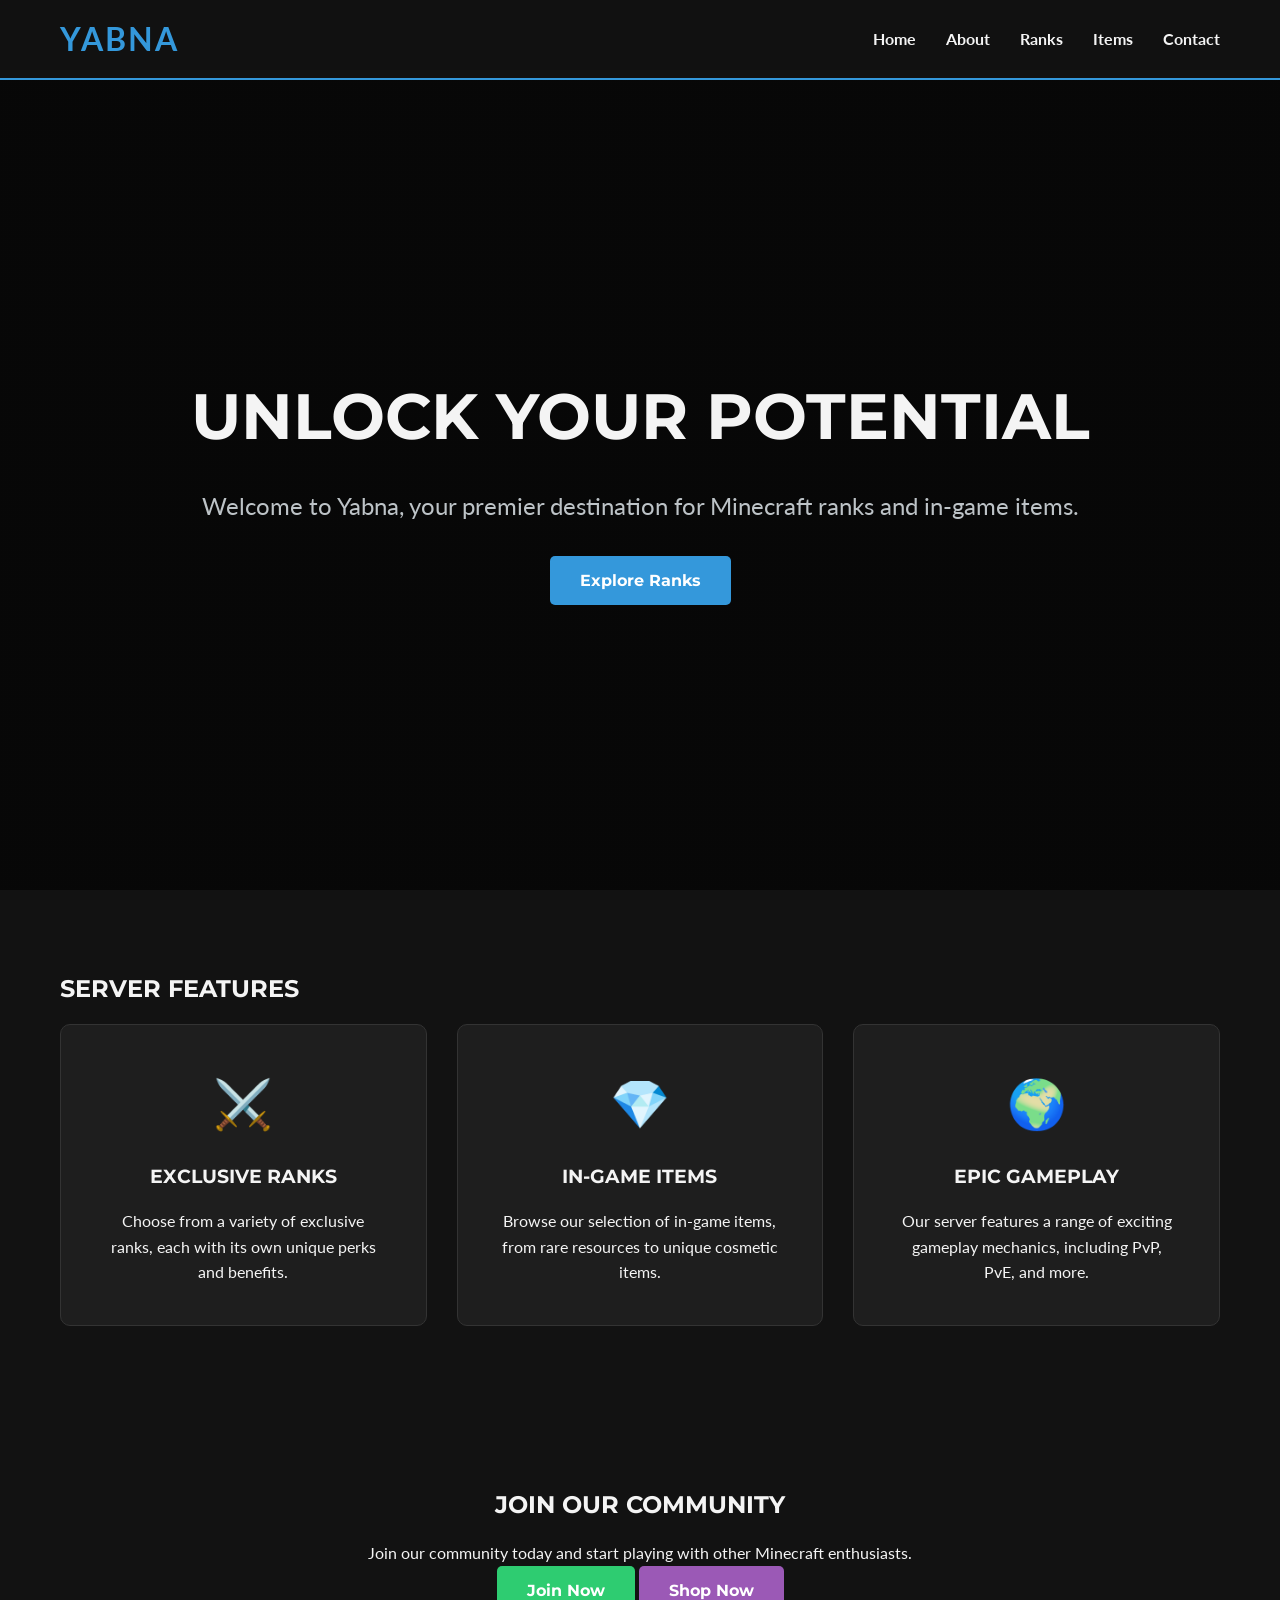
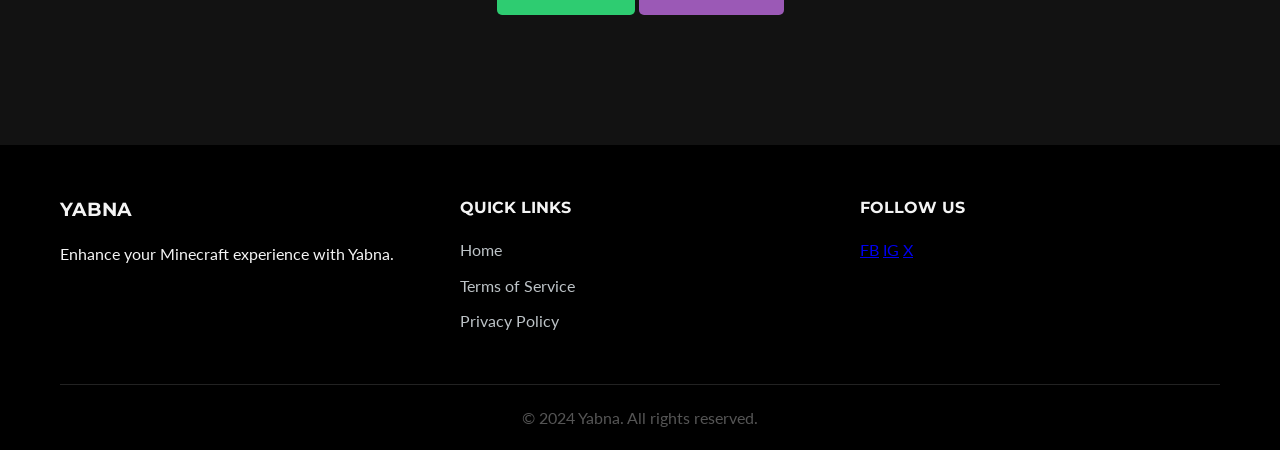
<file: index.html>
<!DOCTYPE html>
<html lang="en">
<head>
    <meta charset="UTF-8">
    <meta name="viewport" content="width=device-width, initial-scale=1.0">
    <title>Yabna - Unlock Your Potential</title>
    <link rel="stylesheet" href="style.css">
    <link href="https://fonts.googleapis.com/css2?family=Montserrat:wght@700&family=Lato:wght@400;700&display=swap" rel="stylesheet">
</head>
<body>
    <nav class="navbar">
        <div class="container">
            <div class="logo">YABNA</div>
            <ul class="nav-links">
                <li><a href="index.html">Home</a></li>
                <li><a href="about.html">About</a></li>
                <li><a href="ranks.html">Ranks</a></li>
                <li><a href="items.html">Items</a></li>
                <li><a href="contact.html">Contact</a></li>
            </ul>
            <div class="menu-toggle" id="mobile-menu">&#9776;</div>
        </div>
    </nav>

    <header class="hero section" style="background-image: linear-gradient(rgba(0,0,0,0.6), rgba(0,0,0,0.6)), url('https://image.pollinations.ai/prompt/Minecraft%20player%20standing%20in%20front%20of%20a%20massive%20medieval%20castle%2C%20exclusive%20ranks%20and%20in-game%20items%20displayed%20on%20a%20stone%20pedestal%2C%20cinematic%20lighting%2C%20dramatic%20atmosphere%2C%20ultra%20realistic%2C%20highly%20detailed%2C%208k.');">
        <div class="container">
            <h1 class="fade-in">Unlock Your Potential</h1>
            <p class="fade-in delay-1">Welcome to Yabna, your premier destination for Minecraft ranks and in-game items.</p>
            <a href="ranks.html" class="btn btn-primary fade-in delay-2">Explore Ranks</a>
        </div>
    </header>

    <section class="features section">
        <div class="container">
            <h2 class="section-title">Server Features</h2>
            <div class="grid">
                <div class="card">
                    <div class="card-icon">⚔️</div>
                    <h3>Exclusive Ranks</h3>
                    <p>Choose from a variety of exclusive ranks, each with its own unique perks and benefits.</p>
                </div>
                <div class="card">
                    <div class="card-icon">💎</div>
                    <h3>In-Game Items</h3>
                    <p>Browse our selection of in-game items, from rare resources to unique cosmetic items.</p>
                </div>
                <div class="card">
                    <div class="card-icon">🌍</div>
                    <h3>Epic Gameplay</h3>
                    <p>Our server features a range of exciting gameplay mechanics, including PvP, PvE, and more.</p>
                </div>
            </div>
        </div>
    </section>

    <section class="cta-banner section">
        <div class="container text-center">
            <h2>Join Our Community</h2>
            <p>Join our community today and start playing with other Minecraft enthusiasts.</p>
            <div class="cta-buttons">
                <a href="#" class="btn btn-secondary">Join Now</a>
                <a href="items.html" class="btn btn-accent">Shop Now</a>
            </div>
        </div>
    </section>

    <footer class="footer">
        <div class="container">
            <div class="footer-grid">
                <div class="footer-info">
                    <h3>Yabna</h3>
                    <p>Enhance your Minecraft experience with Yabna.</p>
                </div>
                <div class="footer-links">
                    <h4>Quick Links</h4>
                    <a href="index.html">Home</a>
                    <a href="contact.html">Terms of Service</a>
                    <a href="contact.html">Privacy Policy</a>
                </div>
                <div class="footer-social">
                    <h4>Follow Us</h4>
                    <div class="social-icons">
                        <a href="https://facebook.com/yabna">FB</a>
                        <a href="https://instagram.com/yabna">IG</a>
                        <a href="https://x.com/yabna">X</a>
                    </div>
                </div>
            </div>
            <div class="copyright">
                &copy; 2024 Yabna. All rights reserved.
            </div>
        </div>
    </footer>
    <script src="script.js"></script>
</body>
</html>
</file>
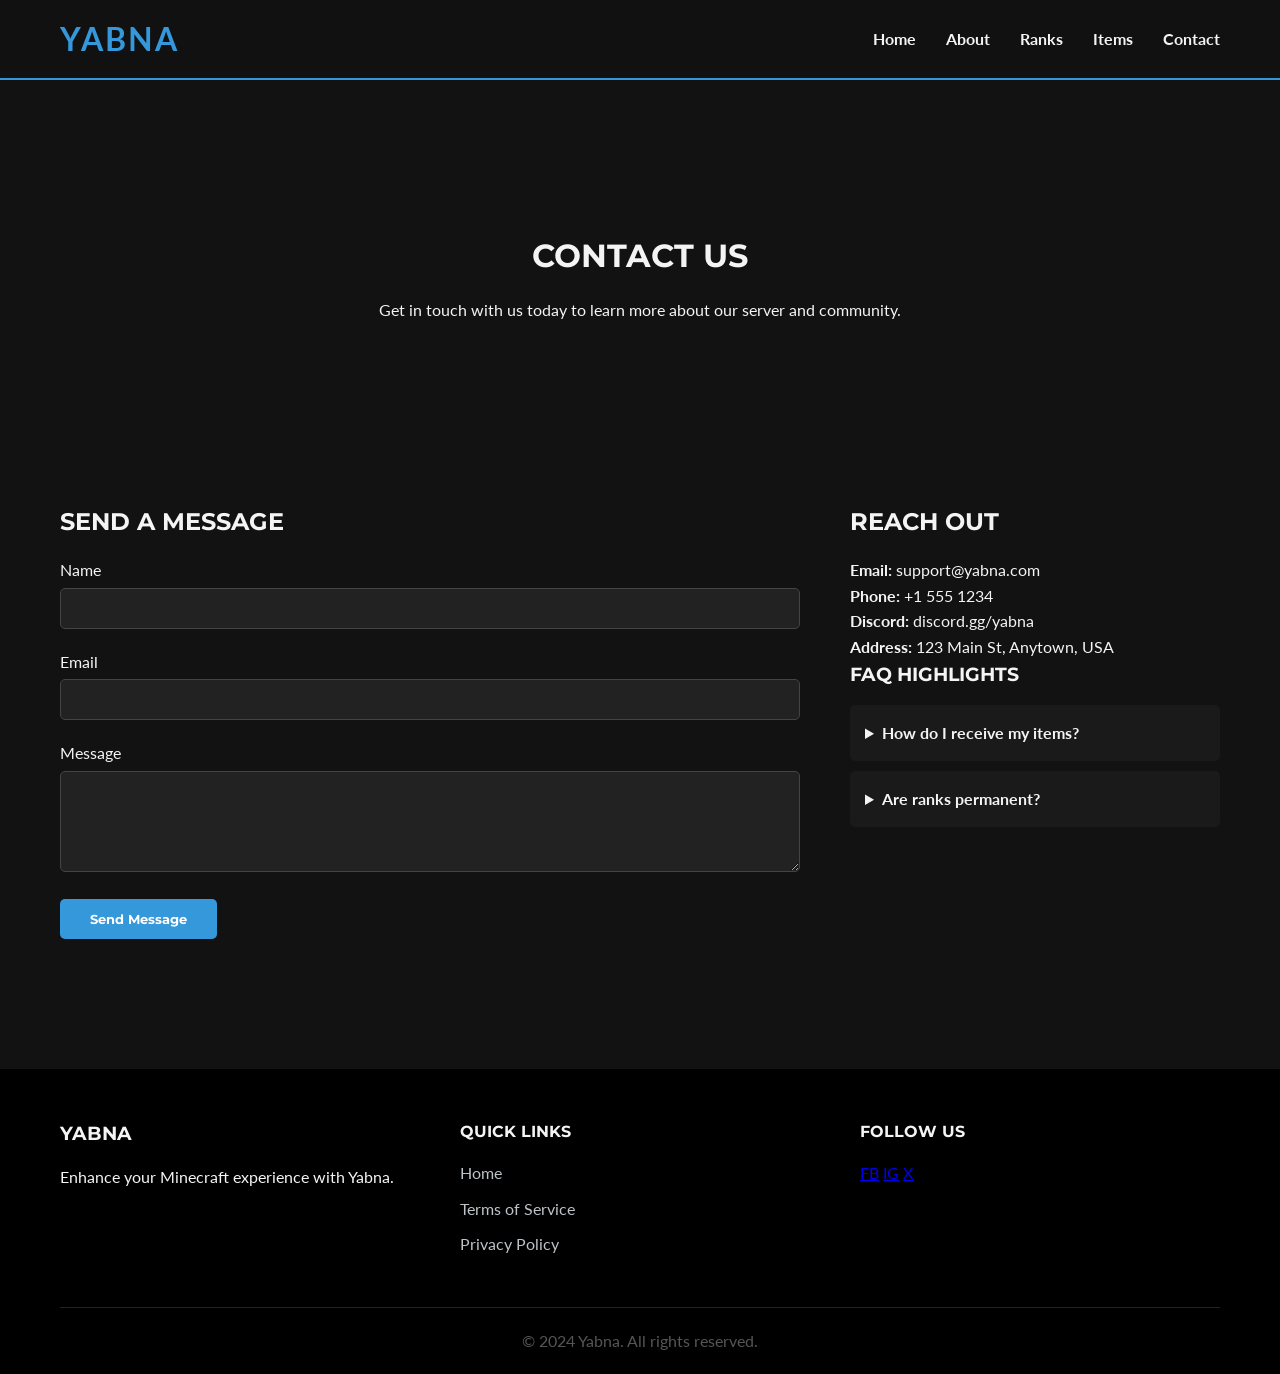
<file: contact.html>
<!DOCTYPE html>
<html lang="en">
<head>
    <meta charset="UTF-8">
    <meta name="viewport" content="width=device-width, initial-scale=1.0">
    <title>Contact Us - Yabna</title>
    <link rel="stylesheet" href="style.css">
    <link href="https://fonts.googleapis.com/css2?family=Montserrat:wght@700&family=Lato:wght@400;700&display=swap" rel="stylesheet">
</head>
<body>
    <nav class="navbar">
        <div class="container">
            <div class="logo">YABNA</div>
            <ul class="nav-links">
                <li><a href="index.html">Home</a></li>
                <li><a href="about.html">About</a></li>
                <li><a href="ranks.html">Ranks</a></li>
                <li><a href="items.html">Items</a></li>
                <li><a href="contact.html">Contact</a></li>
            </ul>
            <div class="menu-toggle" id="mobile-menu">&#9776;</div>
        </div>
    </nav>

    <header class="page-header section">
        <div class="container">
            <h1>Contact Us</h1>
            <p>Get in touch with us today to learn more about our server and community.</p>
        </div>
    </header>

    <section class="contact-form section">
        <div class="container">
            <div class="contact-grid">
                <div class="form-wrapper">
                    <h2>Send a Message</h2>
                    <form id="contact-form-element">
                        <div class="form-group">
                            <label for="name">Name</label>
                            <input type="text" id="name" required>
                        </div>
                        <div class="form-group">
                            <label for="email">Email</label>
                            <input type="email" id="email" required>
                        </div>
                        <div class="form-group">
                            <label for="message">Message</label>
                            <textarea id="message" rows="5" required></textarea>
                        </div>
                        <button type="submit" class="btn btn-primary">Send Message</button>
                    </form>
                </div>
                <div class="contact-info">
                    <h2>Reach Out</h2>
                    <p><strong>Email:</strong> support@yabna.com</p>
                    <p><strong>Phone:</strong> +1 555 1234</p>
                    <p><strong>Discord:</strong> discord.gg/yabna</p>
                    <p><strong>Address:</strong> 123 Main St, Anytown, USA</p>
                    
                    <div class="faq-section">
                        <h3>FAQ Highlights</h3>
                        <details>
                            <summary>How do I receive my items?</summary>
                            <p>Items are delivered instantly to your in-game mailbox once the payment is confirmed.</p>
                        </details>
                        <details>
                            <summary>Are ranks permanent?</summary>
                            <p>Yes, all ranks purchased from our store are permanent and never expire.</p>
                        </details>
                    </div>
                </div>
            </div>
        </div>
    </section>

    <footer class="footer">
        <div class="container">
            <div class="footer-grid">
                <div class="footer-info">
                    <h3>Yabna</h3>
                    <p>Enhance your Minecraft experience with Yabna.</p>
                </div>
                <div class="footer-links">
                    <h4>Quick Links</h4>
                    <a href="index.html">Home</a>
                    <a href="contact.html">Terms of Service</a>
                    <a href="contact.html">Privacy Policy</a>
                </div>
                <div class="footer-social">
                    <h4>Follow Us</h4>
                    <div class="social-icons">
                        <a href="https://facebook.com/yabna">FB</a>
                        <a href="https://instagram.com/yabna">IG</a>
                        <a href="https://x.com/yabna">X</a>
                    </div>
                </div>
            </div>
            <div class="copyright">
                &copy; 2024 Yabna. All rights reserved.
            </div>
        </div>
    </footer>
    <script src="script.js"></script>
</body>
</html>
</file>
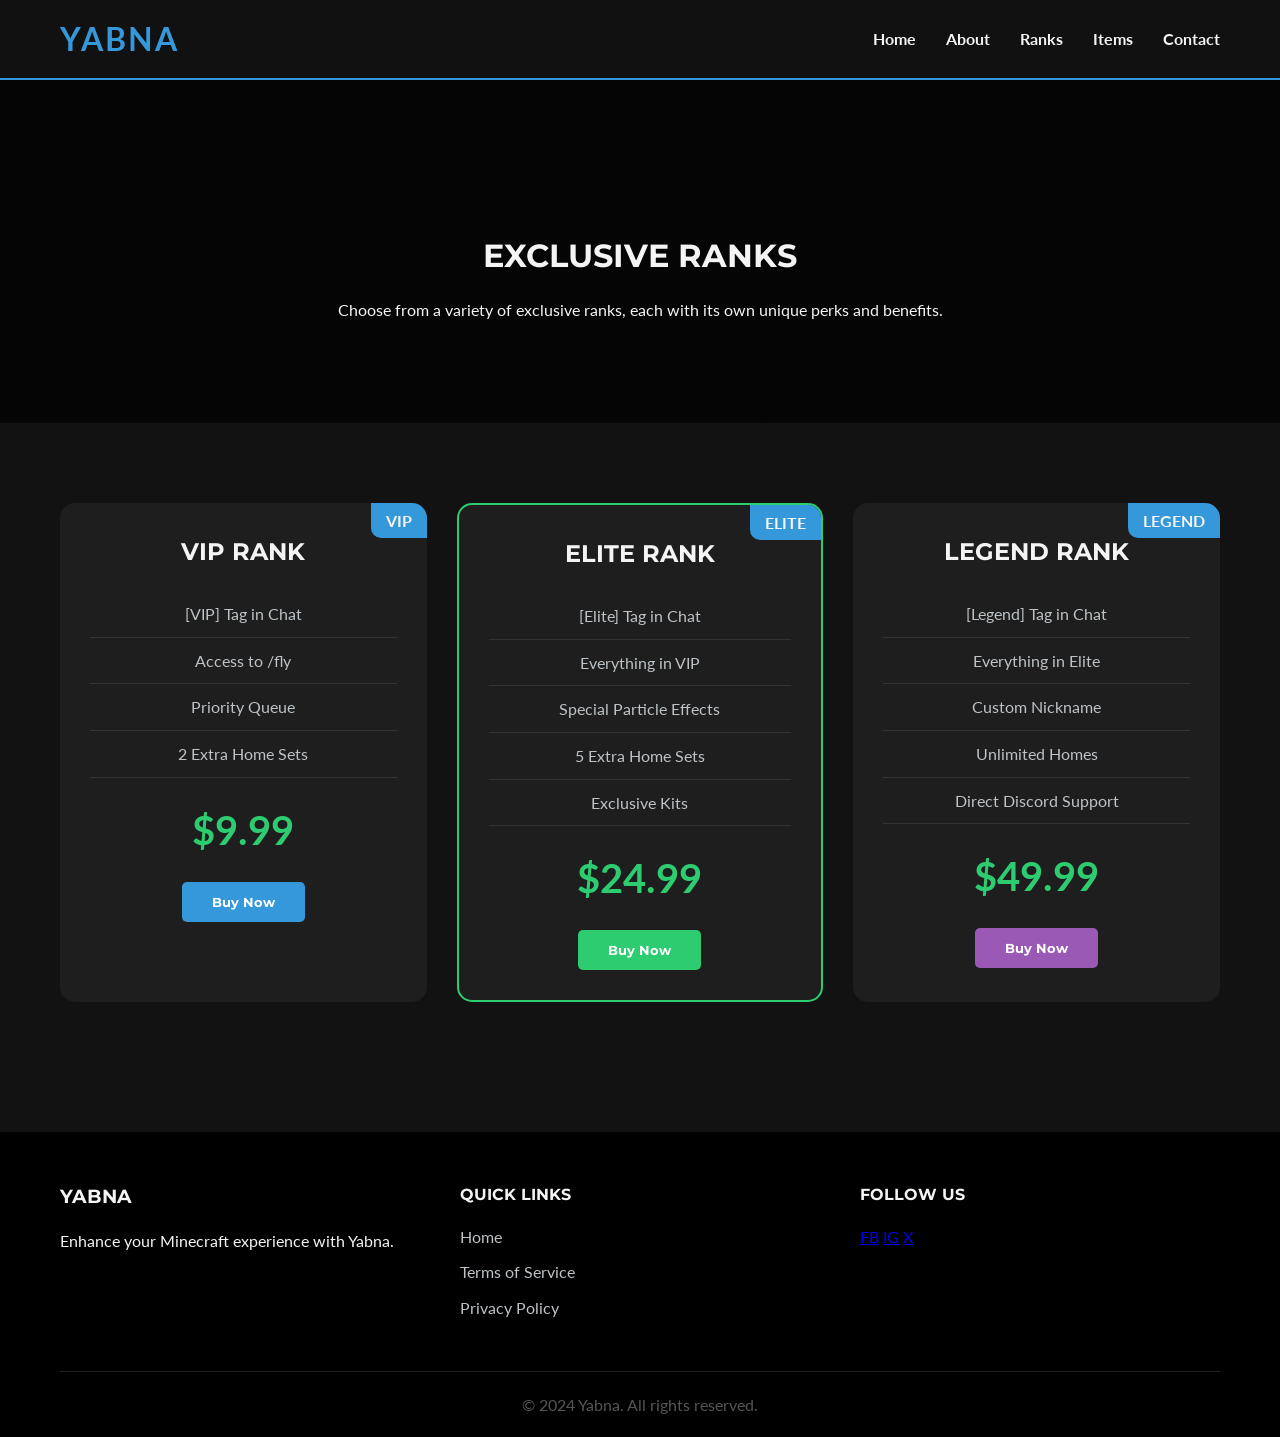
<file: ranks.html>
<!DOCTYPE html>
<html lang="en">
<head>
    <meta charset="UTF-8">
    <meta name="viewport" content="width=device-width, initial-scale=1.0">
    <title>Exclusive Ranks - Yabna</title>
    <link rel="stylesheet" href="style.css">
    <link href="https://fonts.googleapis.com/css2?family=Montserrat:wght@700&family=Lato:wght@400;700&display=swap" rel="stylesheet">
</head>
<body>
    <nav class="navbar">
        <div class="container">
            <div class="logo">YABNA</div>
            <ul class="nav-links">
                <li><a href="index.html">Home</a></li>
                <li><a href="about.html">About</a></li>
                <li><a href="ranks.html">Ranks</a></li>
                <li><a href="items.html">Items</a></li>
                <li><a href="contact.html">Contact</a></li>
            </ul>
            <div class="menu-toggle" id="mobile-menu">&#9776;</div>
        </div>
    </nav>

    <header class="page-header section" style="background-image: linear-gradient(rgba(0,0,0,0.7), rgba(0,0,0,0.7)), url('https://image.pollinations.ai/prompt/Minecraft%20player%20wearing%20a%20unique%20rank%20armor%20set%2C%20standing%20in%20a%20dark%20fantasy-themed%20environment%2C%20exclusive%20perks%20and%20benefits%20displayed%20on%20a%20screen%2C%20moody%20lighting%2C%20ultra%20realistic%2C%20highly%20detailed%2C%208k.');">
        <div class="container">
            <h1>Exclusive Ranks</h1>
            <p>Choose from a variety of exclusive ranks, each with its own unique perks and benefits.</p>
        </div>
    </header>

    <section class="ranks-grid section">
        <div class="container">
            <div class="grid">
                <div class="rank-card tier-1">
                    <div class="rank-badge">VIP</div>
                    <h2>VIP Rank</h2>
                    <ul class="rank-features">
                        <li>[VIP] Tag in Chat</li>
                        <li>Access to /fly</li>
                        <li>Priority Queue</li>
                        <li>2 Extra Home Sets</li>
                    </ul>
                    <div class="price">$9.99</div>
                    <button class="btn btn-primary">Buy Now</button>
                </div>
                <div class="rank-card tier-2 highlighted">
                    <div class="rank-badge">ELITE</div>
                    <h2>Elite Rank</h2>
                    <ul class="rank-features">
                        <li>[Elite] Tag in Chat</li>
                        <li>Everything in VIP</li>
                        <li>Special Particle Effects</li>
                        <li>5 Extra Home Sets</li>
                        <li>Exclusive Kits</li>
                    </ul>
                    <div class="price">$24.99</div>
                    <button class="btn btn-secondary">Buy Now</button>
                </div>
                <div class="rank-card tier-3">
                    <div class="rank-badge">LEGEND</div>
                    <h2>Legend Rank</h2>
                    <ul class="rank-features">
                        <li>[Legend] Tag in Chat</li>
                        <li>Everything in Elite</li>
                        <li>Custom Nickname</li>
                        <li>Unlimited Homes</li>
                        <li>Direct Discord Support</li>
                    </ul>
                    <div class="price">$49.99</div>
                    <button class="btn btn-accent">Buy Now</button>
                </div>
            </div>
        </div>
    </section>

    <footer class="footer">
        <div class="container">
            <div class="footer-grid">
                <div class="footer-info">
                    <h3>Yabna</h3>
                    <p>Enhance your Minecraft experience with Yabna.</p>
                </div>
                <div class="footer-links">
                    <h4>Quick Links</h4>
                    <a href="index.html">Home</a>
                    <a href="contact.html">Terms of Service</a>
                    <a href="contact.html">Privacy Policy</a>
                </div>
                <div class="footer-social">
                    <h4>Follow Us</h4>
                    <div class="social-icons">
                        <a href="https://facebook.com/yabna">FB</a>
                        <a href="https://instagram.com/yabna">IG</a>
                        <a href="https://x.com/yabna">X</a>
                    </div>
                </div>
            </div>
            <div class="copyright">
                &copy; 2024 Yabna. All rights reserved.
            </div>
        </div>
    </footer>
    <script src="script.js"></script>
</body>
</html>
</file>
<file: style.css>
:root {
    --primary: #3498db;
    --secondary: #2ecc71;
    --accent: #9b59b6;
    --bg-dark: #121212;
    --bg-card: #1e1e1e;
    --text-light: #f4f4f4;
    --text-muted: #bdc3c7;
    --font-heading: 'Montserrat', sans-serif;
    --font-body: 'Lato', sans-serif;
}

* {
    box-sizing: border-box;
    margin: 0;
    padding: 0;
}

body {
    background-color: var(--bg-dark);
    color: var(--text-light);
    font-family: var(--font-body);
    line-height: 1.6;
    overflow-x: hidden;
}

h1, h2, h3, h4 {
    font-family: var(--font-heading);
    text-transform: uppercase;
    margin-bottom: 1rem;
}

.container {
    max-width: 1200px;
    margin: 0 auto;
    padding: 0 20px;
}

.section {
    padding: 80px 0;
}

.text-center {
    text-align: center;
}

/* Navbar */
.navbar {
    background: rgba(18, 18, 18, 0.95);
    height: 80px;
    display: flex;
    align-items: center;
    position: sticky;
    top: 0;
    z-index: 1000;
    border-bottom: 2px solid var(--primary);
}

.navbar .container {
    display: flex;
    justify-content: space-between;
    align-items: center;
    width: 100%;
}

.logo {
    font-size: 2rem;
    font-weight: 700;
    color: var(--primary);
    letter-spacing: 2px;
}

.nav-links {
    display: flex;
    list-style: none;
}

.nav-links li {
    margin-left: 30px;
}

.nav-links a {
    text-decoration: none;
    color: var(--text-light);
    font-weight: 700;
    transition: color 0.3s;
}

.nav-links a:hover {
    color: var(--primary);
}

.menu-toggle {
    display: none;
    font-size: 1.5rem;
    cursor: pointer;
}

/* Buttons */
.btn {
    display: inline-block;
    padding: 12px 30px;
    border-radius: 5px;
    text-decoration: none;
    font-weight: 700;
    transition: transform 0.3s, background 0.3s;
    cursor: pointer;
    border: none;
    font-family: var(--font-heading);
}

.btn:hover {
    transform: translateY(-3px);
}

.btn-primary {
    background-color: var(--primary);
    color: white;
}

.btn-secondary {
    background-color: var(--secondary);
    color: white;
}

.btn-accent {
    background-color: var(--accent);
    color: white;
}

/* Hero */
.hero {
    height: 90vh;
    background-size: cover;
    background-position: center;
    display: flex;
    align-items: center;
    justify-content: center;
    text-align: center;
}

.hero h1 {
    font-size: 4rem;
    margin-bottom: 20px;
}

.hero p {
    font-size: 1.5rem;
    margin-bottom: 30px;
    color: var(--text-muted);
}

/* Grid Systems */
.grid {
    display: grid;
    grid-template-columns: repeat(auto-fit, minmax(300px, 1fr));
    gap: 30px;
}

.card {
    background: var(--bg-card);
    padding: 40px;
    border-radius: 10px;
    text-align: center;
    border: 1px solid #333;
    transition: border-color 0.3s;
}

.card:hover {
    border-color: var(--primary);
}

.card-icon {
    font-size: 3rem;
    margin-bottom: 20px;
}

/* Ranks */
.rank-card {
    background: var(--bg-card);
    padding: 30px;
    border-radius: 15px;
    text-align: center;
    position: relative;
    overflow: hidden;
}

.rank-badge {
    background: var(--primary);
    padding: 5px 15px;
    position: absolute;
    top: 0;
    right: 0;
    border-bottom-left-radius: 10px;
    font-weight: 700;
}

.rank-features {
    list-style: none;
    margin: 20px 0;
    color: var(--text-muted);
}

.rank-features li {
    padding: 10px 0;
    border-bottom: 1px solid #333;
}

.price {
    display: block;
    font-size: 2.5rem;
    font-weight: 700;
    margin: 20px 0;
    color: var(--secondary);
}

.highlighted {
    transform: scale(1.05);
    border: 2px solid var(--secondary);
}

/* Store */
.store-grid {
    display: grid;
    grid-template-columns: repeat(auto-fit, minmax(250px, 1fr));
    gap: 20px;
}

.item-card {
    background: var(--bg-card);
    border-radius: 10px;
    overflow: hidden;
}

.item-image img {
    width: 100%;
    height: 200px;
    object-fit: cover;
}

.item-details {
    padding: 20px;
}

/* Animations */
@keyframes fadeIn {
    from { opacity: 0; transform: translateY(20px); }
    to { opacity: 1; transform: translateY(0); }
}

.fade-in { animation: fadeIn 1s forwards; }
.delay-1 { animation-delay: 0.3s; }
.delay-2 { animation-delay: 0.6s; }

/* Content Flex */
.flex-container {
    display: flex;
    align-items: center;
    gap: 50px;
}

.flex-text, .flex-image {
    flex: 1;
}

.flex-image img {
    width: 100%;
    border-radius: 10px;
    box-shadow: 0 10px 30px rgba(0,0,0,0.5);
}

.reverse {
    flex-direction: row-reverse;
}

.bg-darker {
    background-color: #0a0a0a;
}

/* Page Header */
.page-header {
    background-size: cover;
    background-position: center;
    text-align: center;
    padding: 150px 0 100px;
}

/* Footer */
.footer {
    background: #000;
    padding: 50px 0 20px;
    margin-top: 50px;
}

.footer-grid {
    display: grid;
    grid-template-columns: repeat(auto-fit, minmax(200px, 1fr));
    gap: 40px;
    margin-bottom: 40px;
}

.footer-links a {
    display: block;
    color: var(--text-muted);
    text-decoration: none;
    margin-bottom: 10px;
}

.copyright {
    text-align: center;
    padding-top: 20px;
    border-top: 1px solid #222;
    color: #555;
}

/* Contact Form */
.contact-grid {
    display: grid;
    grid-template-columns: 2fr 1fr;
    gap: 50px;
}

.form-group {
    margin-bottom: 20px;
}

.form-group label {
    display: block;
    margin-bottom: 5px;
}

.form-group input, .form-group textarea {
    width: 100%;
    padding: 12px;
    background: #222;
    border: 1px solid #444;
    color: white;
    border-radius: 5px;
}

summary {
    cursor: pointer;
    padding: 15px;
    background: #1a1a1a;
    margin-bottom: 10px;
    border-radius: 5px;
    font-weight: 700;
}

details p {
    padding: 15px;
    background: #0f0f0f;
    margin-bottom: 15px;
}

/* Responsive */
@media (max-width: 768px) {
    .nav-links {
        display: none;
        flex-direction: column;
        position: absolute;
        top: 80px;
        left: 0;
        width: 100%;
        background: var(--bg-dark);
        padding: 20px;
    }

    .nav-links.active {
        display: flex;
    }

    .nav-links li {
        margin: 10px 0;
    }

    .menu-toggle {
        display: block;
    }

    .flex-container, .contact-grid {
        flex-direction: column;
        grid-template-columns: 1fr;
    }

    .hero h1 {
        font-size: 2.5rem;
    }

    .rank-card.highlighted {
        transform: none;
    }
}
</file>
